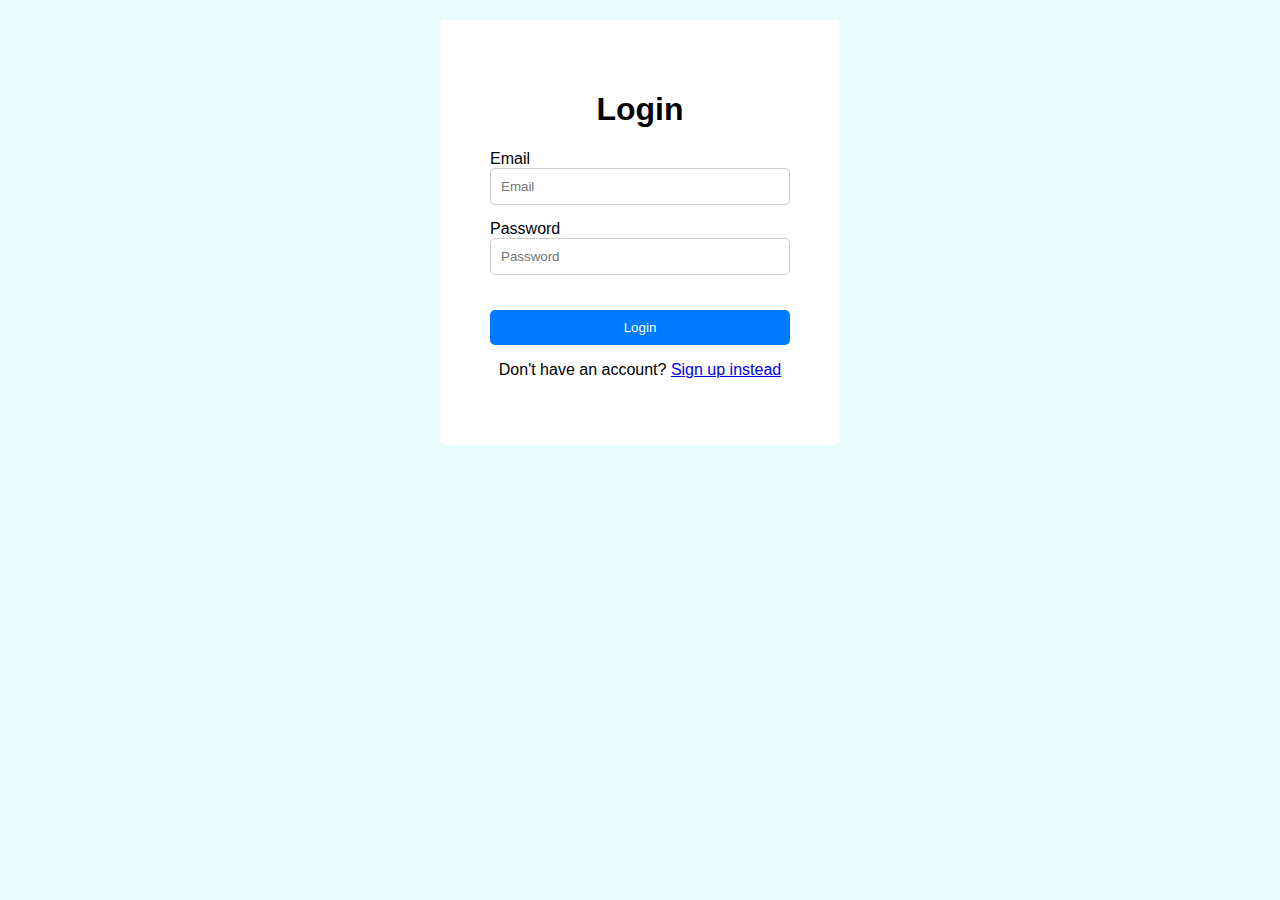
<file: index.html>
<!DOCTYPE html>
<html lang="en">

<head>
  <meta charset="UTF-8">
  <meta name="viewport" content="width=device-width, initial-scale=1.0">
  <title>TODO TASKS</title>
  <link rel="stylesheet" href="https://cdnjs.cloudflare.com/ajax/libs/font-awesome/6.0.0-beta3/css/all.min.css">
  <link rel="stylesheet" href="./css/index.css">
</head>

<body>
  <div class="container">
    <h1>TODO TASKS</h1>
    <div class="user-info">
        <span class="welcome">Welcome,</span> 
        <span class="user-name" id="userName">User</span>
        <span class="logout-btn" id="logoutBtn">Logout</span>
    </div>
    <div class="header">
      <div>Tasks</div>
      <div><img class="action-img" src="./images/add.png" onclick="showAddTodo()" /></div>
      <div>Actions</div>
    </div>
    <div class="tasks" id="tasks"></div>

  </div>

  <div class="edit-popup" id="editPopup">
    <div class="contents">
      <img class="action-img close-img" id="closeBtnEdit" src="./images/close.png" />
      <h4>Edit</h4>
      <div id="editForm" class="edit-form">
        <input type="hidden" id="todoId" />
        <input type="text" id="title" />
        <textarea id="description" cols="30" rows="10"></textarea>
        <div class="check"><input type="checkbox" id="isCompletedCheckbox" />Mark as Completed</div>

        <div class="action-btns">
          <button class="cancel-btn" id="cancelBtnEdit">Cancel</button>
          <button class="edit-btn" id="editBtn" onclick="editTodo()">Save</button>
        </div>
      </div>
    </div>
  </div>

  <div class="one-popup" id="onePopup">
    <div class="contents">
      <img class="action-img close-img" id="closeBtnOne" src="./images/close.png" />
      <h4 id="oneTitle"></h4>
      <div id="oneDescription"></div>
      <div class="">
        <input type="checkbox" id="oneCheck" disabled/><span id="oneCheckText"></span>
      </div>
    </div>
  </div>

  <div class="delete-popup" id="deletePopup">
    <div class="contents">
      <img class="action-img close-img" id="closeBtnDelete" src="./images/close.png" />
      <h4>Confirm Deletion</h4>
      <p>Delete todo <b><span id="deleteTitle"></span></b> ?</p>
      <div class="action-btns">
        <button class="cancel-btn" id="cancelBtn">Cancel</button>
        <button class="delete-btn" id="deleteBtn">Delete</button>
      </div>
    </div>
  </div>


  <div class="add-popup" id="addPopup">
    <div class="contents">
      <img class="action-img close-img" id="closeBtnAdd" src="./images/close.png" />
      <h4>Add New Todo</h4>
      <div id="addForm" class="add-form">
        <input type="text" id="addTitle" placeholder="Title" />
        <textarea id="addDescription" cols="30" rows="10" placeholder="Description"></textarea>

        <div class="action-btns">
          <button class="cancel-btn" id="cancelBtnAdd">Cancel</button>
          <button class="add-btn" id="addBtn" onclick="addTodo()">ADD</button>
        </div>
      </div>
    </div>
  </div>


  <script src="./js/index.js"></script>
</body>

</html>
</file>
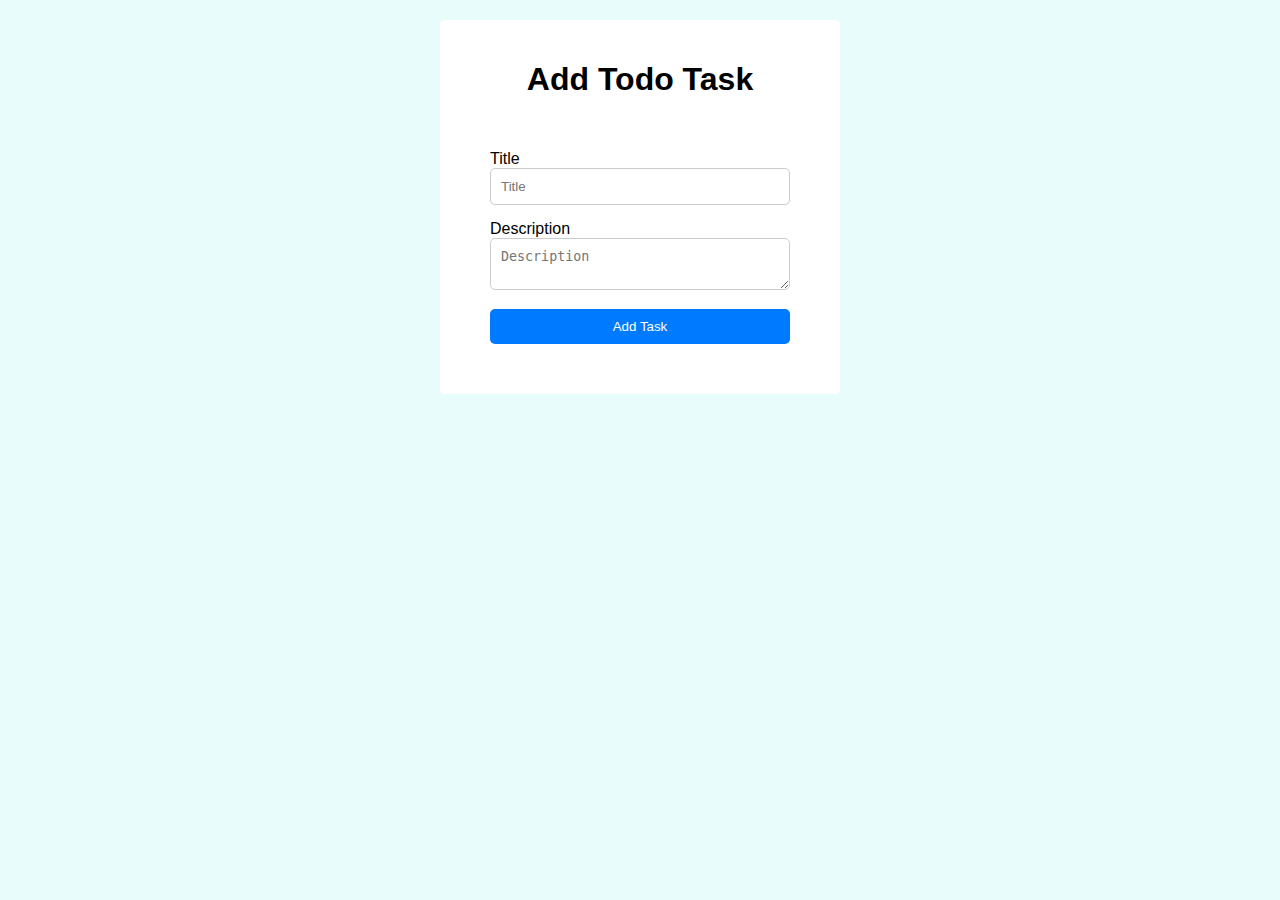
<file: addTodo.html>
<!DOCTYPE html>
<html lang="en">
<head>
<meta charset="UTF-8">
<meta name="viewport" content="width=device-width, initial-scale=1.0">
<title>Add Todo Task</title>
<link rel="stylesheet" href="./css/addTodo.css">
</head>
<body>
<div class="container">
  <h1>Add Todo Task</h1>
  <form id="addTaskForm">
    <div class="form-group">
      <label for="title">Title</label>
      <input type="text" id="title" name="title" placeholder="Title" required>
    </div>
    <div class="form-group">
      <label for="description">Description</label>
      <textarea id="description" name="description" placeholder="Description" required></textarea>
    </div>
    <button type="submit">Add Task</button>
  </form>
</div>
<script src="./js/addTodo.js"></script>
<script src="./js/global.js"></script>
</body>
</html>
</file>
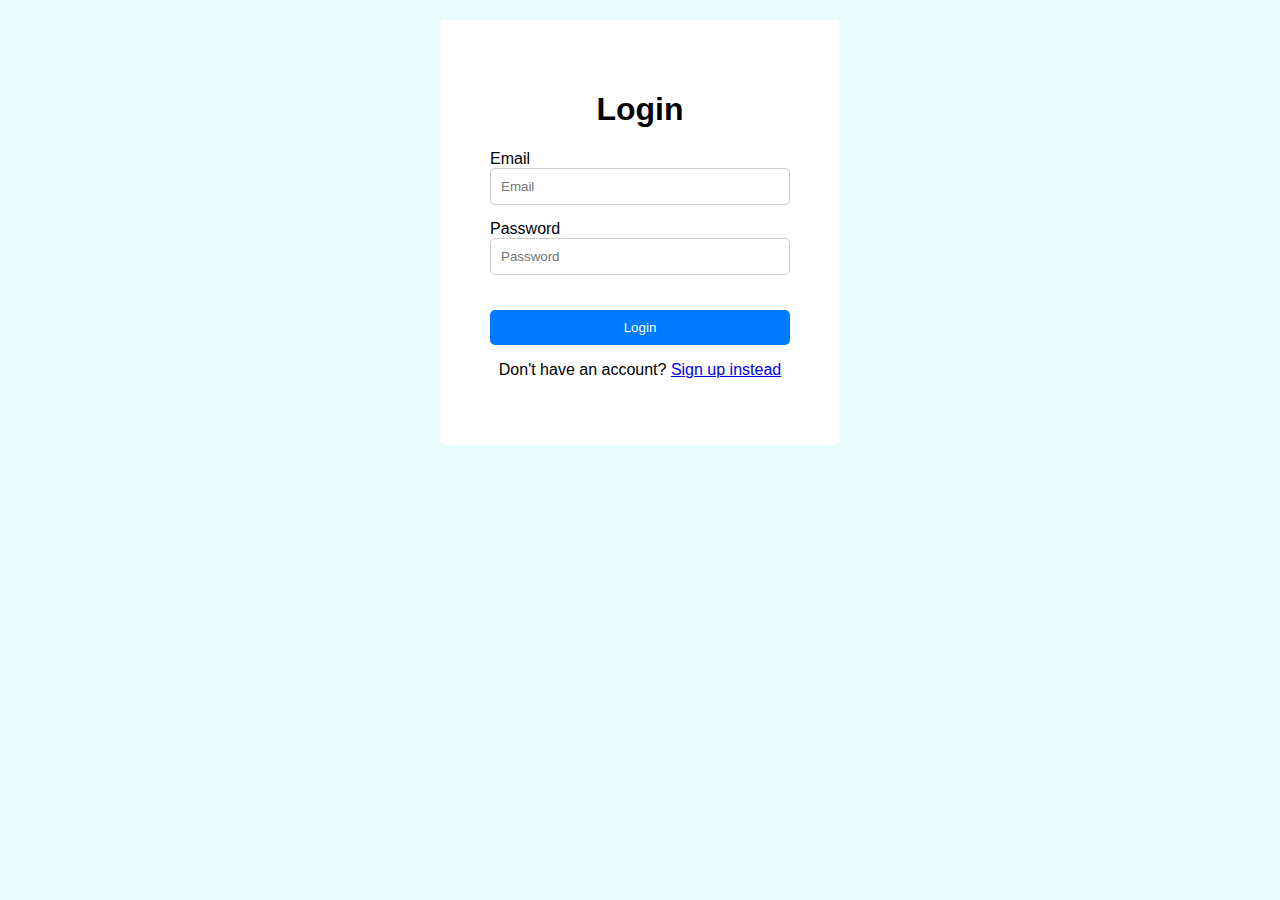
<file: login.html>
<!DOCTYPE html>
<html lang="en">
<head>
<meta charset="UTF-8">
<meta name="viewport" content="width=device-width, initial-scale=1.0">
<title>Login</title>
<link rel="stylesheet" href="./css/login.css">
</head>
<body>
<div class="container">
  <form id="loginForm">
    <h1>Login</h1>
    <div class="form-group">
      <label for="email">Email</label>
      <input type="email" id="email" name="email" placeholder="Email"  >
      <span class="error-span" id="emailError"></span>
    </div>
    <div class="form-group">
      <label for="password">Password</label>
      <input type="password" id="password" name="password" placeholder="Password"  >
      <span class="error-span" id="passwordError"></span>
    </div>
    <div class="error-span global-error" id="loginFormError"></div>
    <button type="submit">Login</button>
    <p id="signupLink">Don't have an account? <a href="#" id="signupBtn">Sign up instead</a></p>
  </form>

  <form id="signupForm" style="display: none;">
    <h1>SignUp</h1>
    <div class="form-group">
      <label for="name">Name</label>
      <input type="text" id="name" name="name" placeholder="Name"  >
      <span class="error-span" id="nameError"></span>
    </div>
    <div class="form-group">
      <label for="signupEmail">Email</label>
      <input type="email" id="signupEmail" name="signupEmail" placeholder="Email"  >
      <span class="error-span" id="signupEmailError"></span>
    </div>
    <div class="form-group">
      <label for="signupPassword">Password</label>
      <input type="password" id="signupPassword" name="signupPassword" placeholder="Password"  >
      <span class="error-password" id="errorPassword"></span>
      <span class="error-span" id="signupPasswordError"></span>
    </div>
    <div class="form-group">
      <label for="signupPassword">Confirm Password</label>
      <input type="password" id="signupPasswordConfirm" name="signupPasswordConfirm" placeholder="Confirm Password"  >
      <span class="error-span" id="signupPasswordConfirmError"></span>
    </div>
    <div class="error-span global-error" id="signUpFormError"></div>
    <button type="submit">Sign Up</button>
    <p id="loginLink">Already have an account? <a href="#" id="loginBtn">Login instead</a></p>
  </form>
</div>
<script src="./js/global.js"></script>
<script src="./js/login.js"></script>
</body>
</html>
</file>
<file: css/index.css>
@import 'global.css';
body {
    background-color: #e8fcfc;
    font-family: Arial, sans-serif;
    margin: 0;
    padding: 20px;
    position: relative;
  }
  
  .container {
    max-width: 800px;
    margin: 0 auto;
  }
  
  h1 {
    text-align: center;
  }
  
  .header {
    display: flex;
    justify-content: space-between;
    background-color: #e8e4ec;
    padding: 10px 40px;
    margin-top: 20px;
    border-radius: 10px;
  }
  
  .tasks {
    padding: 20px;
  }
  
  .task {
    display: flex;
    align-items: center;
    justify-content: space-between;
    background-color: white;
    border-radius: 10px;
    padding: 10px 20px;
    margin-bottom: 10px;
  }
  
  .task-details {
    flex-grow: 1;
    margin-left: 20px;
    display: flex;
    gap: 5px;
  }

  .task{
    cursor: pointer;
  }
  .task:hover{
    box-shadow: 0 0 3px black;
  }

  .task-actions {
    display: flex;
    align-items: center;
    gap: 10px;
  }
  
  .action-img{
    width: 20px;
  }
  .action-img-holder{
    display: flex;
    justify-content: center;
    align-items: center;
    padding: 10px;
    border-radius: 10px;
  }
  .action-img-holder:hover{
    box-shadow: 0 0 5px black;
  }
  .separator{
    opacity: 60%;
    font-size: 18px;
    margin: 0 10px;
    align-self: center;
  }
  input[type="checkbox"], .action-img{
    cursor: pointer;
  }
  .title{
    max-width: 50px;
    align-self: center;
  }
  .desc{
    max-width: 400px;
  }

  .delete-popup, .edit-popup, .add-popup, .one-popup{
    height: 100vh;
    width: 100%;
    background-color: rgba(0,0,0,0.3);
    position: absolute;
    z-index: 2;
    top: 0;
    left: 0;
    display: flex;
    justify-content: center;
    align-items: center;
    display: none;
  }

  .contents{
    background-color: #fff;
    min-width: 400px;
    position: relative;
    border-radius: 5px;
    padding: 10px;
    display: flex;
    justify-content: center;
    align-items: center;
    flex-direction: column;
  }


  .close-img{
    position: absolute;
    right: 10px;
    top: 10px;
  }

  .action-btns{
    width: 100%;
    display: flex;
    justify-content: space-between;
  }

  .action-btns button{
    padding: 12px;
    border: none;
    border-radius: 10px;
    cursor: pointer;
  }

  .delete-btn{
    background-color: red;
    color: white;
  }

  .edit-btn, .add-btn{
    background-color: green;
    color: white;
  }


  .edit-form, .add-form{
    display: flex;
    flex-direction: column;
    justify-content: center;
    gap: 10px;
  }

  .user-info{
    display: flex;
    justify-content: center;
    align-items: center;
    gap: 10px;
  }

  .logout-btn{
    color: blue;
    cursor: pointer;
    padding: 5px;    
    border-radius: 10px;
    box-shadow: 0 0 2px black;
  }

  .logout-btn:hover{
    box-shadow: 0 0 3px blue;
  }

  .user-name{
    font-weight: bold;
  }

  .completed {
    text-decoration: line-through;
    opacity: 0.4;
  }

  .completed img{
    opacity: 0.1;
  }
</file>
<file: css/addTodo.css>
@import 'global.css';
body {
    background-color: #e8fcfc;
    font-family: Arial, sans-serif;
    margin: 0;
    padding: 20px;
  }
  
  .container {
    max-width: 400px;
    margin: 0 auto;
    background-color: white;
    padding: 20px;
    border-radius: 5px;
  }
  
  h1 {
    text-align: center;
  }
  
  .form-group {
    margin-bottom: 15px;
  }
  
  input,
  textarea {
    width: 100%;
    padding: 10px;
    border: 1px solid #ccc;
    border-radius: 5px;
  }
  
  button {
    width: 100%;
    padding: 10px;
    background-color: #007bff;
    color: white;
    border: none;
    border-radius: 5px;
    cursor: pointer;
  }
  
  button:hover {
    background-color: #0056b3;
  }
</file>
<file: css/login.css>
@import 'global.css';
body {
    background-color: #e8fcfc;
    font-family: Arial, sans-serif;
    margin: 0;
    padding: 20px;
  }
  
  .container {
    max-width: 400px;
    margin: 0 auto;
    background-color: white;
    padding: 20px;
    border-radius: 5px;
  }
  
  h1 {
    text-align: center;
  }
  
  .form-group {
    margin-bottom: 15px;
  }
  
  input {
    width: 100%;
    padding: 10px;
    border: 1px solid #ccc;
    border-radius: 5px;
  }
  
  button {
    width: 100%;
    padding: 10px;
    background-color: #007bff;
    color: white;
    border: none;
    border-radius: 5px;
    cursor: pointer;
  }
  
  button:hover {
    background-color: #0056b3;
  }
  
  .error {
    border-color: red;
  }
  
  .success {
    border-color: green;
  }
  
  #signupLink,
  #loginLink {
    text-align: center;
  }
  
  .global-error{
    margin-bottom: 20px;
    width: 100%;
    display: flex;
    justify-content: center;
  }
</file>
